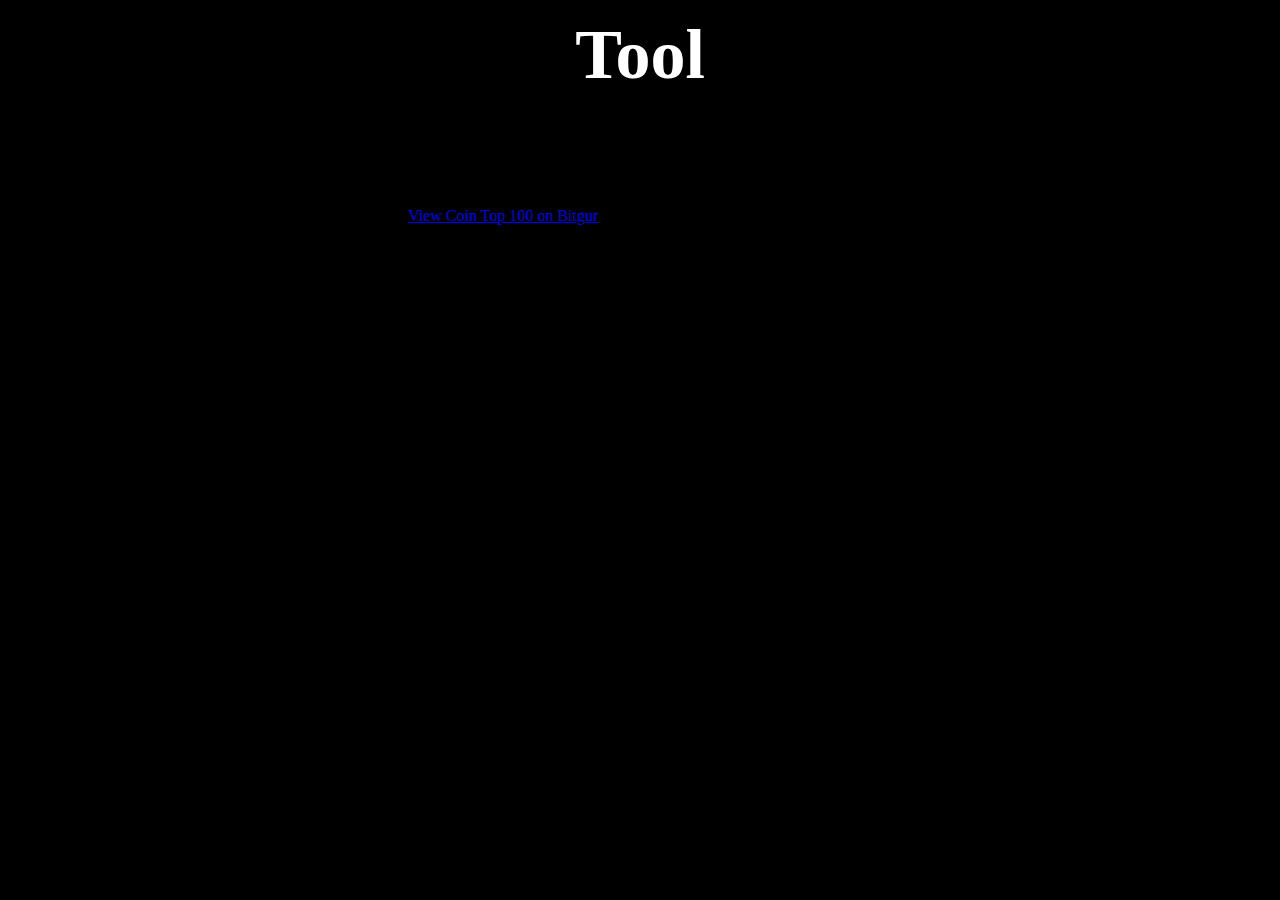
<file: Tool_page/index.html>
<!DOCTYPE HTML>
<html lang="en">

<head>
    <title>Tool Page</title>
    <link href="style.css" rel="stylesheet" type="text/css" />
</head>

<body>

    <h2 id="tool">Tool</h2>

    <div id = "ip_location"><iframe src="https://www.infosniper.net/locate-ip-on-map.php?lang=1" width="260" height="450" scrolling="no" marginheight="0" marginwidth="0" frameborder="0" name="infosniper_gadget"></iframe></div>
    <div id = "bit_coin"><div class="bw-toplist" style="width: 300px; height: auto;" data-pane="top" data-theme='blue' data-unit="USD" data-size="5"><a href="https://bitgur.com">View Coin Top 100 on Bitgur</a></div><script src='https://bitgur.com/static/widgets/toplist/toplist.js'></script></div>
    <div id = "qr_code"><iframe src="https://qrickit.com/qrickit_apps/qrickit_widget_home.php" align="center" width="250" height="490" scrolling="no" frameborder="0" marginheight="0" marginwidth="0"></iframe></div>
</body>

</html>
</file>
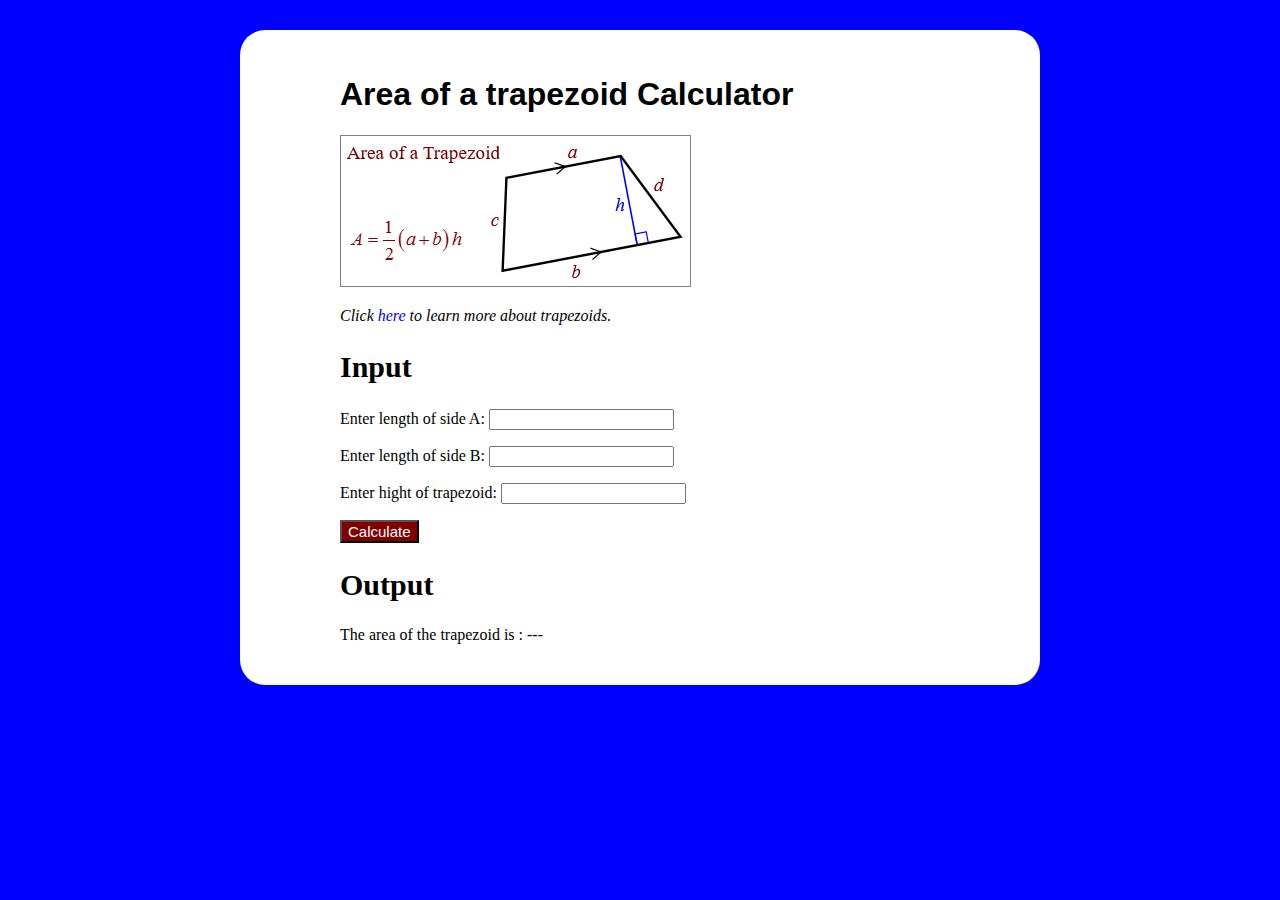
<file: Assignment/Calculater/index.html>
<!DOCTYPE HTML>
<html lan="en">



    <head>

        <title>Area of a trapezoid Calculator</title>
        <meta charset="utf-8" />
        <link href="style.css" rel="stylesheet" type="text/css" >
        <link rel="icon" type="image/x-icon" href="img/1.ico" />

    </head>

    <body>
        <h1>Area of a trapezoid Calculator</h1>

        <img src="img/area.png">
        <em><p id="p1">Click <a href="https://www.mathsisfun.com/geometry/trapezoid.html" target="_blank">here</a> to learn more about trapezoids.</p></em>

        <h2>Input</h2>

        <p>Enter length of side A: <input type="number" id="top"></p>
        <p>Enter length of side B: <input type="number" id="button"></p>
        <p>Enter hight of trapezoid: <input type="number" id="height"></p>

        <button id="button_calculate">Calculate</button>

        <h2>Output</h2>
        <p id="output">The area of the trapezoid is : <span id="answeroutput">---</span>


        <script src="script.js"></script>

    </body>

</html>
</file>
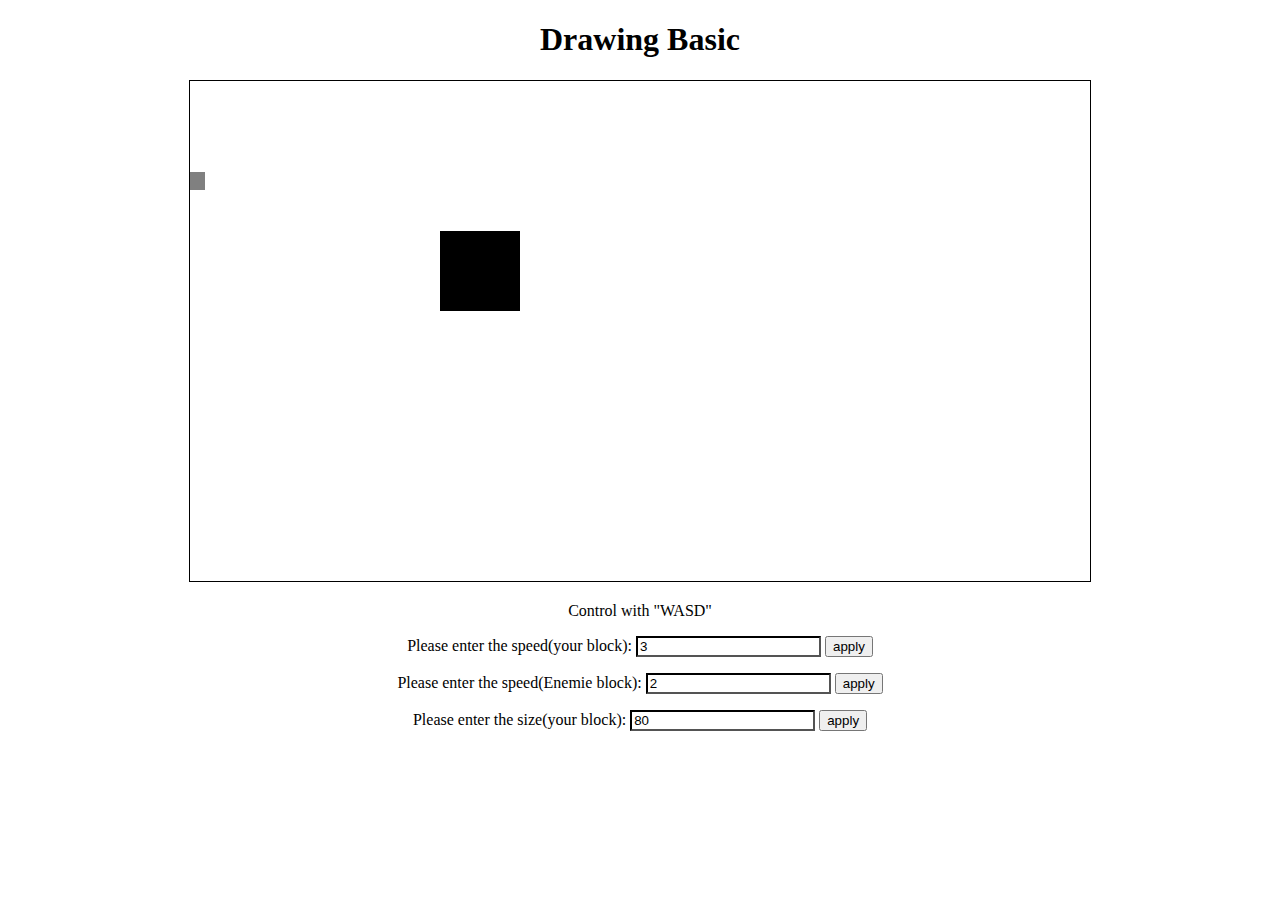
<file: Assignment/Dawing Basic/index.html>
<!DOCTYPE html>
<html>
    <head>
        <title>Drawing</title>        
        <meta charset="utf-8">
        <link rel="stylesheet" type="text/css" href="style.css">
    </head>

    <body>
        <h1>Drawing Basic</h1>
        <canvas id="draw"></canvas>
        <p>Control with "WASD"</p>
        <p>Please enter the speed(your block):  <input id="speed_block" type="number" value="3">  <button id="apply">apply</button></p>
        <p>Please enter the speed(Enemie block):  <input id="speed_blockene" type="number" value="2">  <button id="apply_ene">apply</button></p>
        <p>Please enter the size(your block):  <input id="size_block" type="number" value="80">  <button id="apply_size">apply</button></p>


    </body>
    <script src="javascript.js"></script>
</html>
</file>
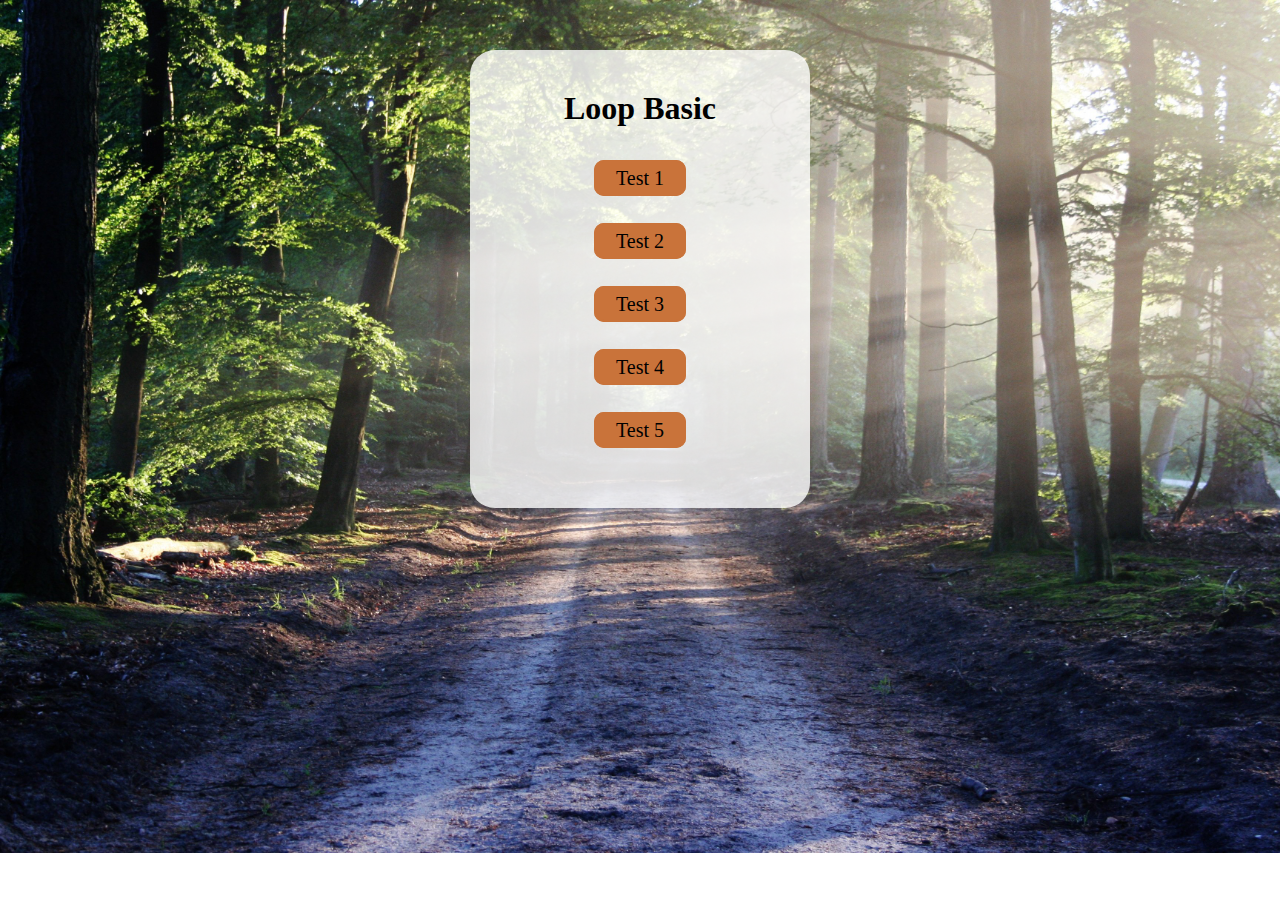
<file: Assignment/Loop Basic/index.html>
<!DOCTYPE html>

<html>
    <head>
        <!-- web sitting -->
        <title>Loop Basic</title>
        <meta charset="utf-8">
        <link rel="stylesheet" type="text/css" href="style.css">
        <link href="img/loop.png" rel="icon" type="image/x-icon">
    </head>

    <body>
        <h1>Loop Basic</h1>
        <!-- button  -->
        <center><p><buttion class="btn" id="1">Test 1</buttion></p></center>
        <center><p><buttion class="btn" id="2">Test 2</buttion></p></center>
        <center><p><buttion class="btn" id="3">Test 3</buttion></p></center>
        <center><p><buttion class="btn" id="4">Test 4</buttion></p></center>
        <center><p><buttion class="btn" id="5">Test 5</buttion></p></center>
    </body>
    <script src="javascript.js"></script>
</html>
</file>
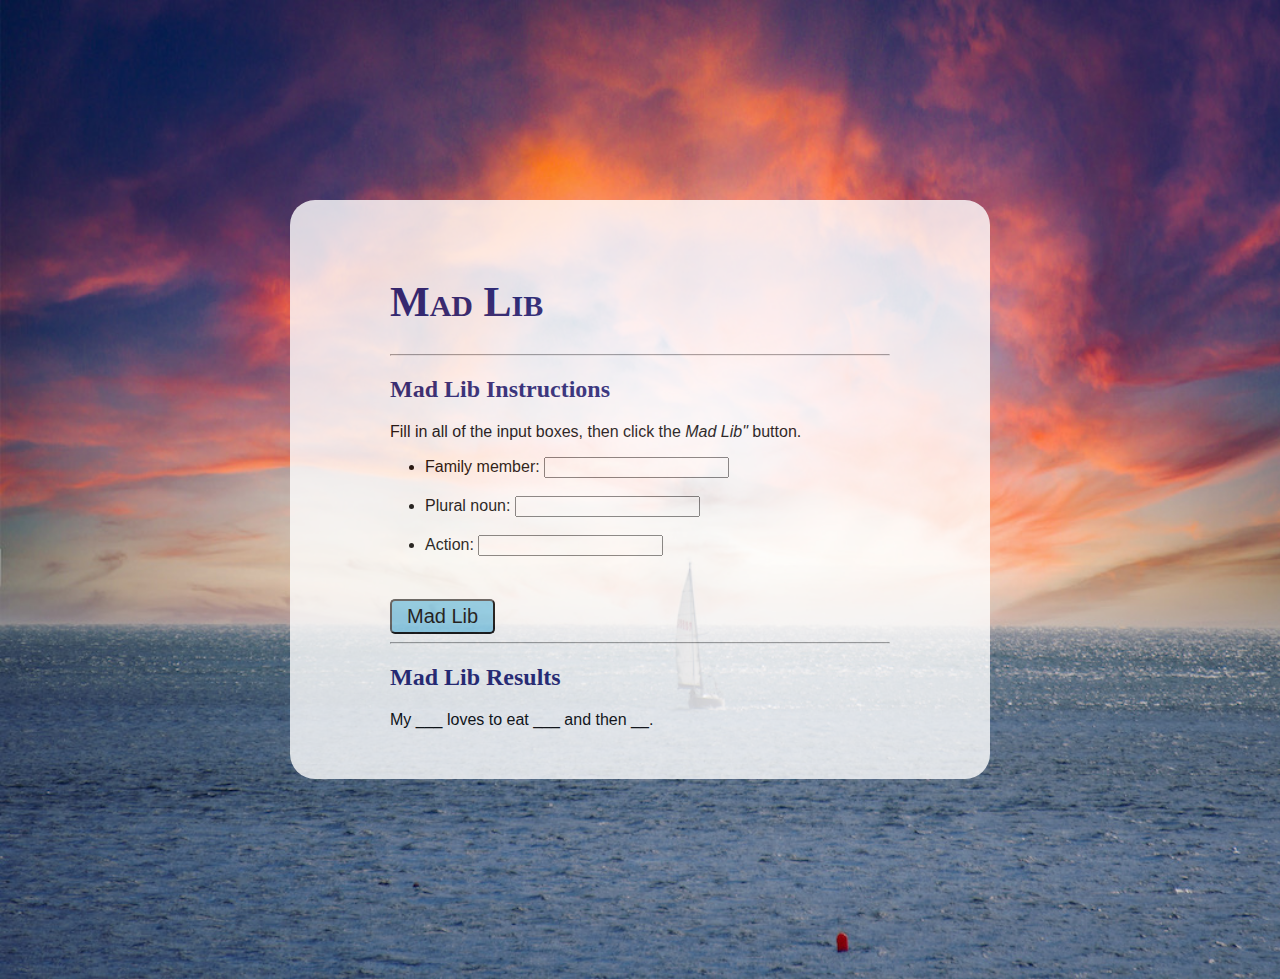
<file: Assignment/Mad Lib/index.html>
<!DOCTYPE HTML>
<HTML len="en">
    <head>
        <title>Mad Lib</title>
        <link href="style.css" rel="stylesheet" type="text/css">
        <meta charset="UTF-8">
        
    </head>

    <body>

        <h1>M<span class="font1">AD</span> L<span class="font1">IB</span></h1>
        <hr>
        <h2>Mad Lib Instructions</h2>


        <p>Fill in all of the input boxes, then click the <em>Mad Lib"</em> button.</p>

        <ui>
            <li>Family member: <input id="name1" type="text" ></li>
        </br>
            <li>Plural noun: <input id="pn_word" type="text" ></li>
        </br>
            <li>Action: <input id="action_word" type="text"></li>
        </br>
        </ui>

        <button id="btn">Mad Lib</button>

        <hr>

        <h2>Mad Lib Results</h2>
        
        
        My <span id="family_member">___</span> loves to eat <span id="plural_noun">___</span> and then <span id="action">__</span>.

    </body>

    <script src="java.js"></script>
</HTML>
</file>
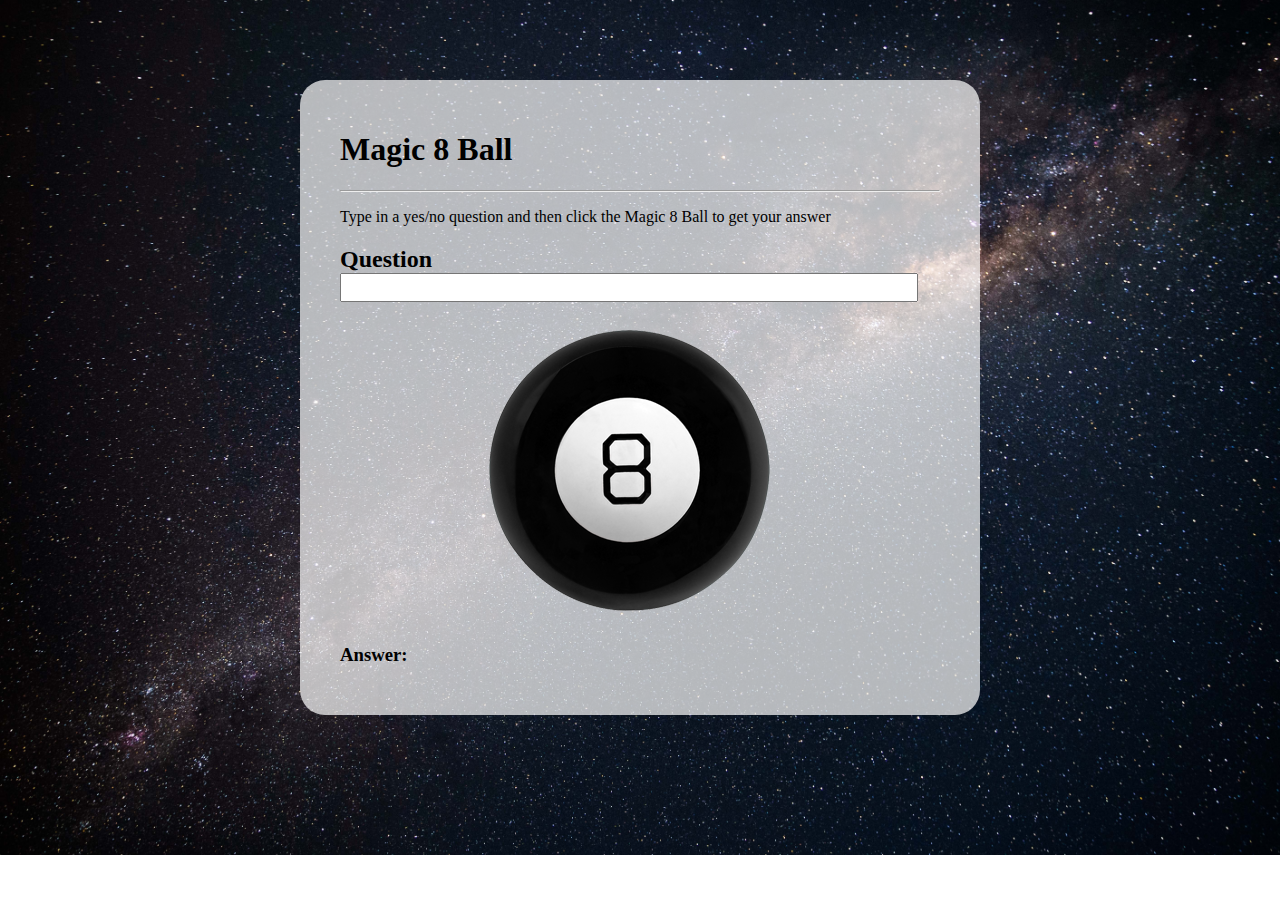
<file: Assignment/Magic 8 Ball/index.html>
<!--document sitting-->
<!DOCTYPE html>
<html len="en">

<html>
    <head>
        <title>Magic 8 Ball</title>
        <meta charset="utf-8"/>
        <link rel="icon" type="image/x-icon" href="img/question.png">

        <!--link css document-->
        <link href="style.css"   rel="stylesheet"  type="text/css">
    </head>

    <body>

        <h1>Magic 8 Ball</h1>
        <hr>
        <P>Type in a yes/no question and then click the Magic 8 Ball to get your answer</P>

        <h2>Question</br><input id="question"></h2>

        <!--magic 8 ball picture-->
        <img id="pic" src="img/ball8.png">

        <h3>Answer: <span id="answer"></span></h3>

    </body>
    <!--link javascript document-->
    <script src="javascript.js"></script>
</html>
</file>
<file: Tool_page/style.css>
h2 {
    text-align: center;
    color: white;
    font-size: 70px;
    margin-top: 15px;
}

body {
    background-color: black;
    background-size: 100%;
    background-repeat:no-repeat;
}

#ip_location {
    margin-left: 30px;
}

#bit_coin {
    margin-left: 400px;
    margin-top: -400px;
}

#qr_code {
    margin-left: 800px;
    margin-top: -300px;
}
</file>
<file: Assignment/Calculater/style.css>
HTML{
    background-color: blue;
}

h1{
    font-family: Verdana, Geneva, Tahoma, sans-serif;
}

body{
    background-color: white;
    padding:25px 100px;
    width:600px;
    margin: auto;
    border-radius: 25px;
    margin-top: 30px;
}

img{
    border: 1px solid grey;
}

#side_a,#side_b,#hight,#output{
    font-family: Georgia, 'Times New Roman', Times, serif;
}

h2{
    font-size: 30px;
}

a{
    color: blue;
    text-decoration: none;
    cursor:pointer;
}

a:hover{
    text-decoration: underline;
}

button{
    display:inline-block;
    background-color:maroon;
    color: white;
    font-family: Arial, Helvetica, sans-serif;
    font-size: 15px;
}
</file>
<file: Assignment/Dawing Basic/style.css>
html {
    background-color: white;
}

body {
    text-align: center;
}

canvas {
    border: 1px solid black;
}

input {
    border-style: solid 2px;
    border-color: black;
}
</file>
<file: Assignment/Loop Basic/style.css>
html {
    background-image: url(img/forest.jpg);
    background-size:cover;
    background-repeat: no-repeat;
}

body {
    background-color: rgba(255, 255, 255, 0.8);
    width: 300px;
    padding: 50px 20px;
    margin: 50px auto;
    border-radius: 25px;
}

h1 {
    margin-top: -10px;
    text-align:center;
    margin-bottom: 40px;
}

p {
    margin-top: 40px;
}

.btn {
    padding: 5px 20px;
    font-size: 20px;
    border-radius: 10px;
    cursor: pointer;
    background-color:rgb(201, 115, 58);
    border-style: solid;
    border-color: rgb(201, 115, 58);
    border-width: 2px;
}

.btn:hover {
    background-color:rgb(255, 101, 19);
    border-color: green;
    font-size: 25px;
    transition-duration: 0.3s;
}
</file>
<file: Assignment/Mad Lib/style.css>
body {
    background-color: #FFFF ;
    opacity: 0.8;
    width: 500px;
    padding: 50px 100px;
    border-radius: 25px;
    margin: 200px auto;
    font-family: Arial, Helvetica, sans-serif;

}


html {
    background-image: url(img/sea.jpg);
    background-size: cover;
    background-repeat: no-repeat;
}



h1 {
    font-variant: small-caps;
    font-size: 42px;
}

h1, h2 {
    font-family: Georgia, 'Times New Roman', Times, serif;
    color: midnightblue;
}


li {
    margin-left: 35px;
}

button {
    margin-top: 25px;
    background-color: skyblue;
    text-align: center;
    cursor: pointer;
    padding: 4px 15px;
    font-size: 20px;
    border-radius: 5px;
}

button:hover {
    background-color: rgb(101, 147, 158);
}


.font1 {
    font-size: 30px;
}
</file>
<file: Assignment/Magic 8 Ball/style.css>
html {
    background-image: URL(img/space.jpg);
    background-size:cover;
    background-repeat: no-repeat;
}

body {
    background-color:  rgba(255, 255, 255, 0.7);
    width:600px;
    border-radius: 25px;
    margin: 80px auto;
    padding: 30px 40px;
}

#pic {
    opacity: 1;
    margin-left: 140px;
    cursor:pointer;
}

#question {
    font-size: 20px;
    width: 570px;
}
</file>
